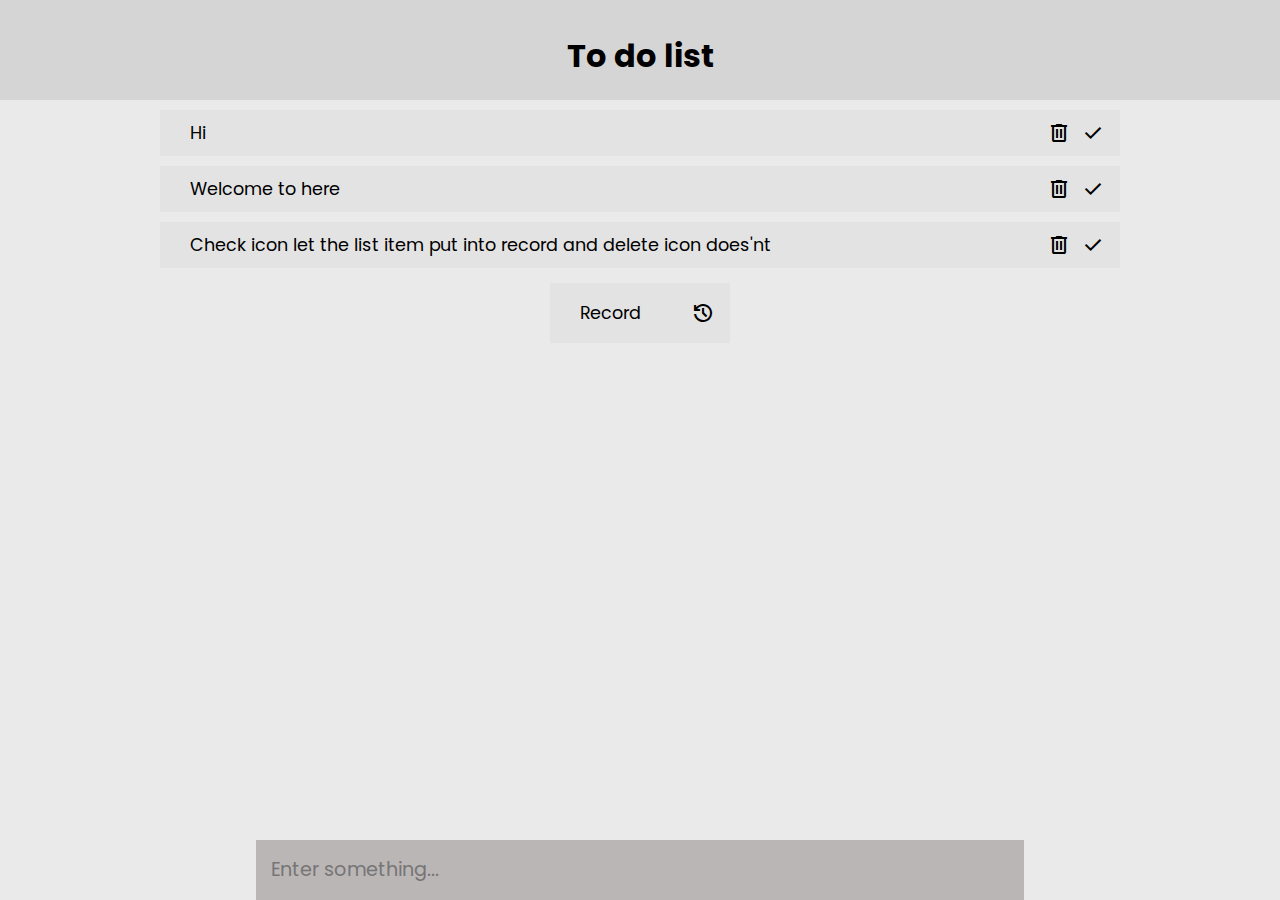
<file: new-toDoList/index.html>
<!DOCTYPE html>
<html>
    <head lang="en">
        <meta charset="UTF-8" />
        <meta name="viewport" content="width=divice-width, initial-scale=1.0">
        <title>To do list</title>
        <link rel="stylesheet" href="style.css">
        <link rel="stylesheet" href="https://fonts.googleapis.com/css2?family=Material+Symbols+Outlined:opsz,wght,FILL,GRAD@48,400,0,0">
        <link rel="stylesheet" href="bottom-sheet.css">
        <script src="script.js" defer></script>
        <script src="bottom-sheet.js" defer></script>
    </head>
    <body>
        <header>
            <h1>To do list</h1>
        </header>
        <div class="cantainer">
            <ul class="list">
                <li>
                    <p>Hi</p>
                    <span class="delete material-symbols-outlined">delete</span>
                    <span class="finish material-symbols-outlined">check</span>
                </li>
                <li>
                    <p>Welcome to here</p>
                    <span class="delete material-symbols-outlined">delete</span>
                    <span class="finish material-symbols-outlined">check</span>
                </li>
                <li>
                    <p>Check icon let the list item put into record and delete icon does'nt</p>
                    <span class="delete material-symbols-outlined">delete</span>
                    <span class="finish material-symbols-outlined">check</span>
                </li>
                <li class="record show-modal">
                    <p>Record</p>
                    <span id="history" class="material-symbols-outlined">history</span>
                </li>
            </ul>
            <div class="bottom-sheet">
                <div class="sheet-overlay"></div>
                <div class="content">
                    <div class="header">
                        <div class="drag-icon"><span></span></div>
                    </div>
                    <div class="body">
                        <h2>List History</h2>
                        <ul class="history-list"></ul>
                    </div>
                </div>
            </div>
        </div>
        <div class="list-input">
            <textarea placeholder="Enter something..." onkeypress="handleKeyPress(event)" required></textarea>
            <span id="send-btn" class="material-symbols-outlined">send</span>
        </div>
    </body>
</html>
</file>
<file: new-toDoList/style.css>
@import url(https://fonts.googleapis.com/css2?family=Poppins:wght@400;500;600&display=swap);
* {
    margin: 0;
    padding: 0;
    box-sizing: border-box;
    font-family: "Poppins", sans-serif;
}
body{
    background: #eaeaea;
}
header {
    position: fixed;
    width: 100vw;
    height: 100px;
    text-align: center;
    padding: 32px 0;
    background: #d5d5d5;
}
.cantainer {
    width: 75vw;
    height: 99vh;
    padding: 100px 0 60px 0;
    margin: 0 auto;
    background: #eaeaea;
}
.list {
    width: 100%;
    height: 100%;
    list-style: none;
    overflow-y: auto;
}
.list::-webkit-scrollbar {
    display: none;
}
.list li {
    display: flex;
    align-items: center;
    width: 100%;
    background: #e3e3e3;
    padding: 10px 10px 10px 30px;
    margin: 10px 0;
    transition: opacity .3s;
}
.list li.removing {
    opacity: 0;
}
.list li p {
    flex: 1;
    margin-right: 20px;
    font-size: 1.1rem;
    overflow-wrap: break-word;
}
.list li span {
    flex: end;
    cursor: pointer;
    margin: 0 5px;
}
.list li.record{
    display: flex;
    justify-content: center;
    align-items: center;
    width: 180px;
    height: 60px;
    border-radius: 1%;
    padding:10px 10px 10px 30px;
    margin: 15px auto 0 auto;
}
.list-input {
    width: 60%;
    position: fixed;
    bottom: 0.1px;
    right: 20%;
    display: flex;
    background: #bbb6b6;
}
.list-input.hidden {
    opacity: 0;
}
.list-input textarea {
    width: 100%;
    height: 60px;
    padding: 15px 15px;
    border: none;
    outline: none;
    resize: none;
    background: #bbb6b6;
    font-size: 1.2rem;
    scrollbar-width: none;
}
.list-input textarea::-webkit-scrollbar {
    display: none;
}
.list-input span {
    align-self: flex-end;
    width: 40px;
    height: 60px;
    line-height: 60px;
    cursor: pointer;
    display: none;
}
.list-input textarea:valid ~ span {
    display: block;
}
</file>
<file: new-toDoList/bottom-sheet.css>
.show-modal {
    outline: none;
    border: none;
    font-size: 1.2rem;
    cursor: pointer;
}
.bottom-sheet {
    position: fixed;
    top: 0;
    left: 0;
    width: 100%;
    height: 100%;
    display: flex;
    opacity: 0;
    pointer-events: none;
    flex-direction: column;
    justify-content: end;
    align-items: center;
    transition: 0.1s linear;
}
.bottom-sheet.show {
    opacity: 1;
    pointer-events: auto;
}
.bottom-sheet .sheet-overlay {
    position: fixed;
    top: 0;
    left: 0;
    z-index: -1;
    width: 100%;
    height: 100%;
    opacity: 0.2;
    background: #000;
}
.bottom-sheet .content {
    background: #fff;
    height: 50vh;
    max-height: 100vh;
    padding: 25px 30px;
    width: 100%;
    max-width: 1100px;
    border-radius: 12px 12px 0 0;
    position: relative;
    transform: translateY(100%);
    transition: 0.3s ease;
}
.bottom-sheet.show .content {
    transform: translateY(0%);
}
.bottom-sheet.dragging .content {
    transition: none;
}
.bottom-sheet.fullscreen .content {
    border-radius: 0;
    overflow-y: hidden;
}
.bottom-sheet .header{
    display: flex;
    justify-content: center;
}
.bottom-sheet .drag-icon{
    cursor: grab;
    user-select: none;
    padding: 15px;
    margin-top: -15px;
}
.bottom-sheet .drag-icon span{
    height: 4px;
    width: 40px;
    display: block;
    background: #c7d0e1;
    border-radius: 50px;
}
.bottom-sheet .body {
    overflow-y: auto;
    height:100%;
    padding: 15px 0 40px;
    scrollbar-width: none;
    position: relative;
}
.bottom-sheet .body::-webkit-scrollbar {
    width: 0
}
.bottom-sheet .body h2 {
    font-size: 1.8rem;
}
.history-list {
    width: 100%;
    height: 100%;
    list-style: none;
    overflow-y: auto;
}
.history-list li {
    display: flex;
    align-items: center;
    width: 100%;
    background: #e3e3e3;
    padding: 10px;
    margin: 10px 0;
    transition: opacity .3s;
}
.history-list li.removing {
    opacity: 0;
}
.history-list .mention {
    background: #fff;
    text-align: center;
    display: block;
    position: absolute;
    top: 47%;
}
.history-list .mention p {
    margin-right: 0px;
    color: #acacac;
    font-size: 1.15rem;
}
.history-list li p {
    flex: 1;
    margin-right: 20px;
    overflow-wrap: break-word;
}
.history-list li span {
    flex: end;
    cursor: pointer;
    margin: 0 5px;
}
</file>
